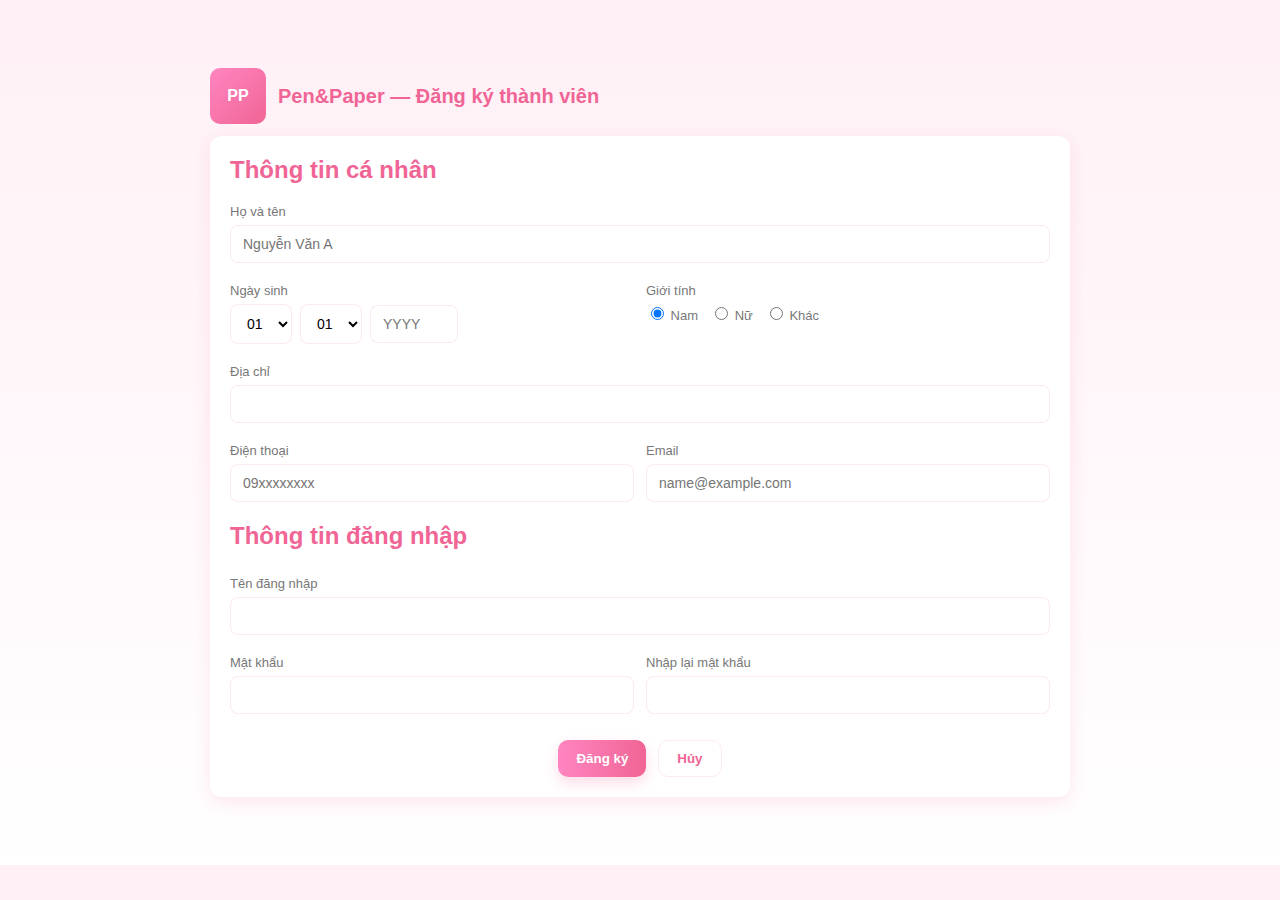
<file: Dangky.html>
<!DOCTYPE html>
<html lang="vi">
<head>
        <meta charset="UTF-8">
        <meta name="viewport" content="width=device-width, initial-scale=1.0">
        <title>Đăng ký - Pen&Paper</title>
        <style>
            :root{
                --pink-100:#fff0f6;
                --pink-200:#ffd6e8;
                --pink-300:#ff85c0;
                --pink-400:#f06595;
                --text:#3a3a3a;
                --muted:#777;
                --card-bg:#ffffff;
            }
            *{box-sizing:border-box}
            body{font-family:Segoe UI, Roboto, Arial, sans-serif;background:linear-gradient(180deg,var(--pink-100),#fff);color:var(--text);margin:0;padding:24px}
            .page-wrap{max-width:900px;margin:24px auto;padding:20px}
            .brand{display:flex;align-items:center;gap:12px;margin-bottom:12px}
            .brand .logo{width:56px;height:56px;border-radius:10px;background:linear-gradient(135deg,var(--pink-300),var(--pink-400));display:inline-flex;align-items:center;justify-content:center;color:#fff;font-weight:700}
            .brand h1{font-size:20px;margin:0;color:var(--pink-400)}

            .card{background:var(--card-bg);border-radius:12px;padding:20px;box-shadow:0 6px 18px rgba(240,64,128,0.12);}
            .form-grid{display:grid;grid-template-columns:1fr 1fr;gap:12px}
            .form-row{display:flex;flex-direction:column;margin-bottom:8px}
            label{font-size:13px;color:var(--muted);margin-bottom:6px}
            input[type=text],input[type=email],input[type=password],select{padding:10px 12px;border:1px solid #f0c; border-color:rgba(240,80,128,0.12);background:#fff;border-radius:8px;font-size:14px}
            input[type=text]:focus,input[type=email]:focus,input[type=password]:focus,select:focus{outline:2px solid rgba(240,80,128,0.18)}
            .full{grid-column:1/-1}
            .date-inline{display:flex;gap:8px;align-items:center}
            .gender{display:flex;gap:12px;align-items:center}
            .actions{display:flex;gap:12px;justify-content:center;margin-top:18px}
            .btn{padding:10px 18px;border-radius:10px;border:none;cursor:pointer;font-weight:600}
            .btn.primary{background:linear-gradient(90deg,var(--pink-300),var(--pink-400));color:#fff;box-shadow:0 6px 14px rgba(240,64,128,0.18)}
            .btn.ghost{background:transparent;border:1px solid rgba(240,80,128,0.12);color:var(--pink-400)}
            legend{font-weight:700;color:var(--pink-400);padding:0 6px}
            h2{margin-top:0;color:var(--pink-400)}
            @media (max-width:700px){.form-grid{grid-template-columns:1fr}.brand h1{font-size:18px}}
        </style>
</head>
<body>
    <div class="page-wrap">
        <div class="brand">
            <div class="logo">PP</div>
            <h1>Pen&Paper — Đăng ký thành viên</h1>
        </div>

        <div class="card">
            <form action="http://127.0.0.1:5500/b%C3%A0i%20cu%E1%BB%91i%20m%C3%B4n/stationery-store/index.html" method="get" enctype="text/plain" name="dangky">
                <h2>Thông tin cá nhân</h2>
                <fieldset style="border:0;padding:0;margin:0 0 12px 0">
                    <div class="form-grid">
                        <div class="form-row full">
                            <label for="ho_ten">Họ và tên</label>
                            <input id="ho_ten" name="ho_ten" type="text" placeholder="Nguyễn Văn A">
                        </div>

                        <div class="form-row">
                            <label for="ngay_sinh">Ngày sinh</label>
                            <div class="date-inline">
                                <select id="ngay_sinh" name="ngay_sinh">
                                    <script>
                                        for (let i = 1; i <= 31; i++) {
                                            document.write('<option value="' + String(i).padStart(2,'0') + '">' + String(i).padStart(2,'0') + '</option>');
                                        }
                                    </script>
                                </select>
                                <select id="thang_sinh" name="thang_sinh">
                                    <script>
                                        for (let i = 1; i <= 12; i++) {
                                            document.write('<option value="' + String(i).padStart(2,'0') + '">' + String(i).padStart(2,'0') + '</option>');
                                        }
                                    </script>
                                </select>
                                <input id="nam_sinh" name="nam_sinh" type="text" placeholder="YYYY" style="width:88px">
                            </div>
                        </div>

                        <div class="form-row">
                            <label>Giới tính</label>
                            <div class="gender">
                                <label><input type="radio" id="nam" name="gioi_tinh" value="Nam" checked> Nam</label>
                                <label><input type="radio" id="nu" name="gioi_tinh" value="Nu"> Nữ</label>
                                <label><input type="radio" id="khac" name="gioi_tinh" value="Khac"> Khác</label>
                            </div>
                        </div>

                        <div class="form-row full">
                            <label for="dia_chi">Địa chỉ</label>
                            <input id="dia_chi" name="dia_chi" type="text">
                        </div>

                        <div class="form-row">
                            <label for="dien_thoai">Điện thoại</label>
                            <input id="dien_thoai" name="dien_thoai" type="text" placeholder="09xxxxxxxx">
                        </div>

                        <div class="form-row">
                            <label for="email">Email</label>
                            <input id="email" name="email" type="email" required placeholder="name@example.com">
                        </div>
                    </div>
                </fieldset>

                <h2>Thông tin đăng nhập</h2>
                <fieldset style="border:0;padding:0;margin:0">
                    <div class="form-grid" style="margin-top:6px">
                        <div class="form-row full">
                            <label for="ten_dang_nhap">Tên đăng nhập</label>
                            <input id="ten_dang_nhap" name="ten_dang_nhap" type="text" required>
                        </div>
                        <div class="form-row">
                            <label for="mat_khau">Mật khẩu</label>
                            <input id="mat_khau" name="mat_khau" type="password" required>
                        </div>
                        <div class="form-row">
                            <label for="nhap_lai_mat_khau">Nhập lại mật khẩu</label>
                            <input id="nhap_lai_mat_khau" name="nhap_lai_mat_khau" type="password" required>
                        </div>
                    </div>
                </fieldset>

                <div class="actions">
                    <button type="submit" class="btn primary">Đăng ký</button>
                    <button type="reset" class="btn ghost">Hủy</button>
                </div>
            </form>
        </div>
    </div>
</body>
</html>
</file>
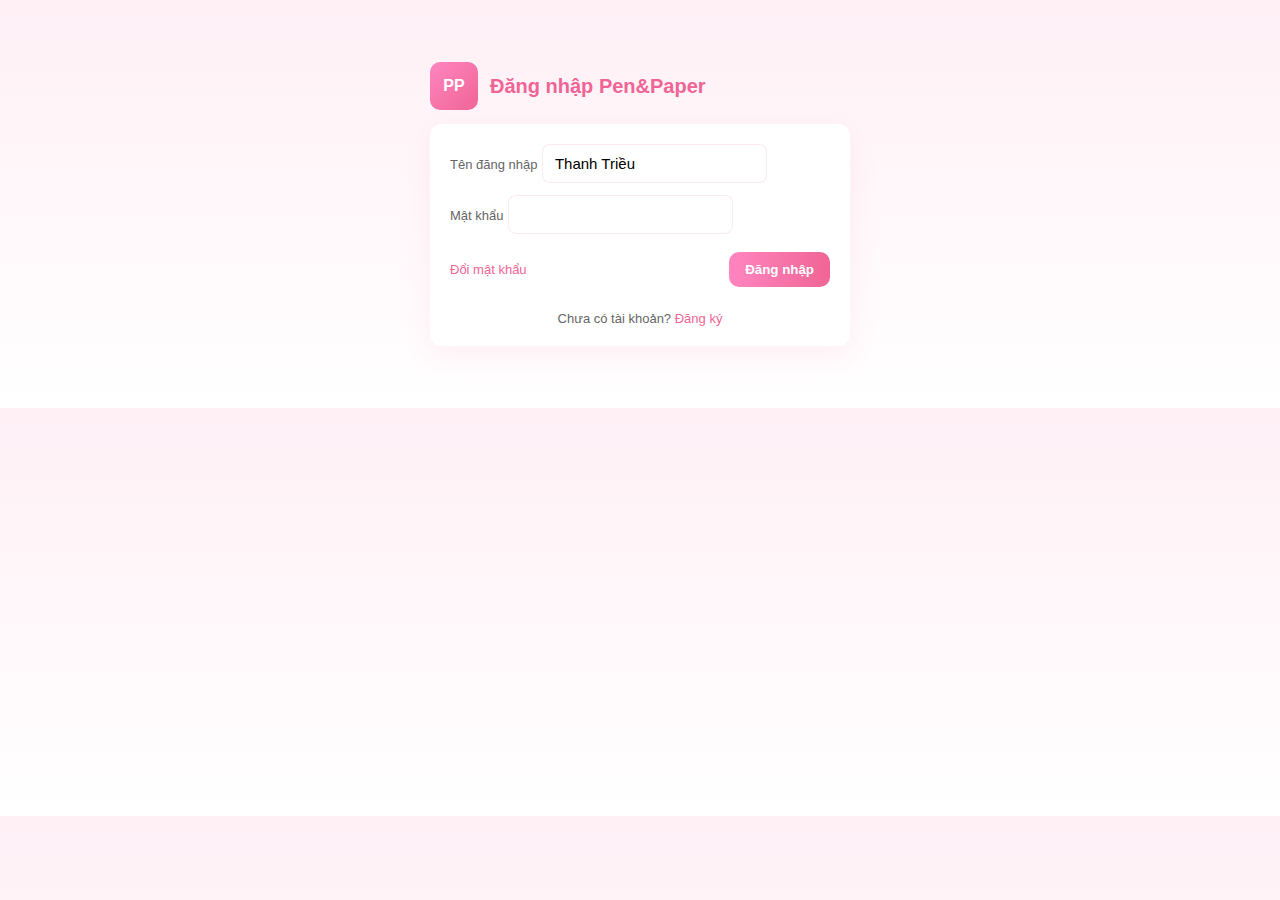
<file: Dangnhap.html>
<!DOCTYPE html>
<html lang="vi">
<head>
        <meta charset="UTF-8">
        <meta name="viewport" content="width=device-width, initial-scale=1.0">
        <title>Đăng nhập - Pen&Paper</title>
        <style>
            :root{
                --pink-100:#fff0f6;
                --pink-200:#ffd6e8;
                --pink-300:#ff85c0;
                --pink-400:#f06595;
                --text:#333;
                --muted:#666;
            }
            *{box-sizing:border-box}
            body{font-family:Segoe UI, Roboto, Arial, sans-serif;background:linear-gradient(180deg,var(--pink-100),#fff);margin:0;padding:30px;color:var(--text)}
            .wrap{max-width:420px;margin:32px auto}
            .brand{display:flex;align-items:center;gap:12px;margin-bottom:14px}
            .brand .logo{width:48px;height:48px;border-radius:10px;background:linear-gradient(135deg,var(--pink-300),var(--pink-400));display:inline-flex;align-items:center;justify-content:center;color:#fff;font-weight:700}
            .brand h1{font-size:20px;margin:0;color:var(--pink-400)}
            .card{background:#fff;border-radius:12px;padding:20px;box-shadow:0 10px 30px rgba(240,80,128,0.08)}
            form{display:flex;flex-direction:column;gap:12px}
            label{font-size:13px;color:var(--muted)}
            input[type=text],input[type=password]{padding:10px 12px;border-radius:8px;border:1px solid rgba(240,80,128,0.12);font-size:15px}
            input[type=text]:focus,input[type=password]:focus{outline:2px solid rgba(240,80,128,0.18)}
            .actions{display:flex;justify-content:space-between;align-items:center;margin-top:6px}
            .btn{padding:10px 16px;border-radius:10px;border:none;cursor:pointer;font-weight:600}
            .btn.primary{background:linear-gradient(90deg,var(--pink-300),var(--pink-400));color:#fff}
            .forgot{color:var(--pink-400);text-decoration:none;font-size:13px}
            .note{font-size:13px;color:var(--muted);text-align:center;margin-top:12px}
            @media (max-width:480px){.wrap{padding:0 12px}}
        </style>
</head>
<body>
    <div class="wrap">
        <div class="brand">
            <div class="logo">PP</div>
            <h1>Đăng nhập Pen&Paper</h1>
        </div>

        <div class="card">
            <form action="http://127.0.0.1:5500/b%C3%A0i%20cu%E1%BB%91i%20m%C3%B4n/stationery-store/index.html" method="get">
                <div>
                    <label for="username">Tên đăng nhập</label>
                    <input id="username" name="username" type="text" value="Thanh Triều" required>
                </div>

                <div>
                    <label for="password">Mật khẩu</label>
                    <input id="password" name="password" type="password" value="" required>
                </div>

                <div class="actions">
                    <a class="forgot" href="Doimatkhau.html">Đổi mật khẩu</a>
                    <button type="submit" class="btn primary">Đăng nhập</button>
                </div>

                <div class="note">Chưa có tài khoản? <a href="Dangky.html" style="color:var(--pink-400);text-decoration:none">Đăng ký</a></div>
            </form>
        </div>
    </div>
</body>
</html>
</file>
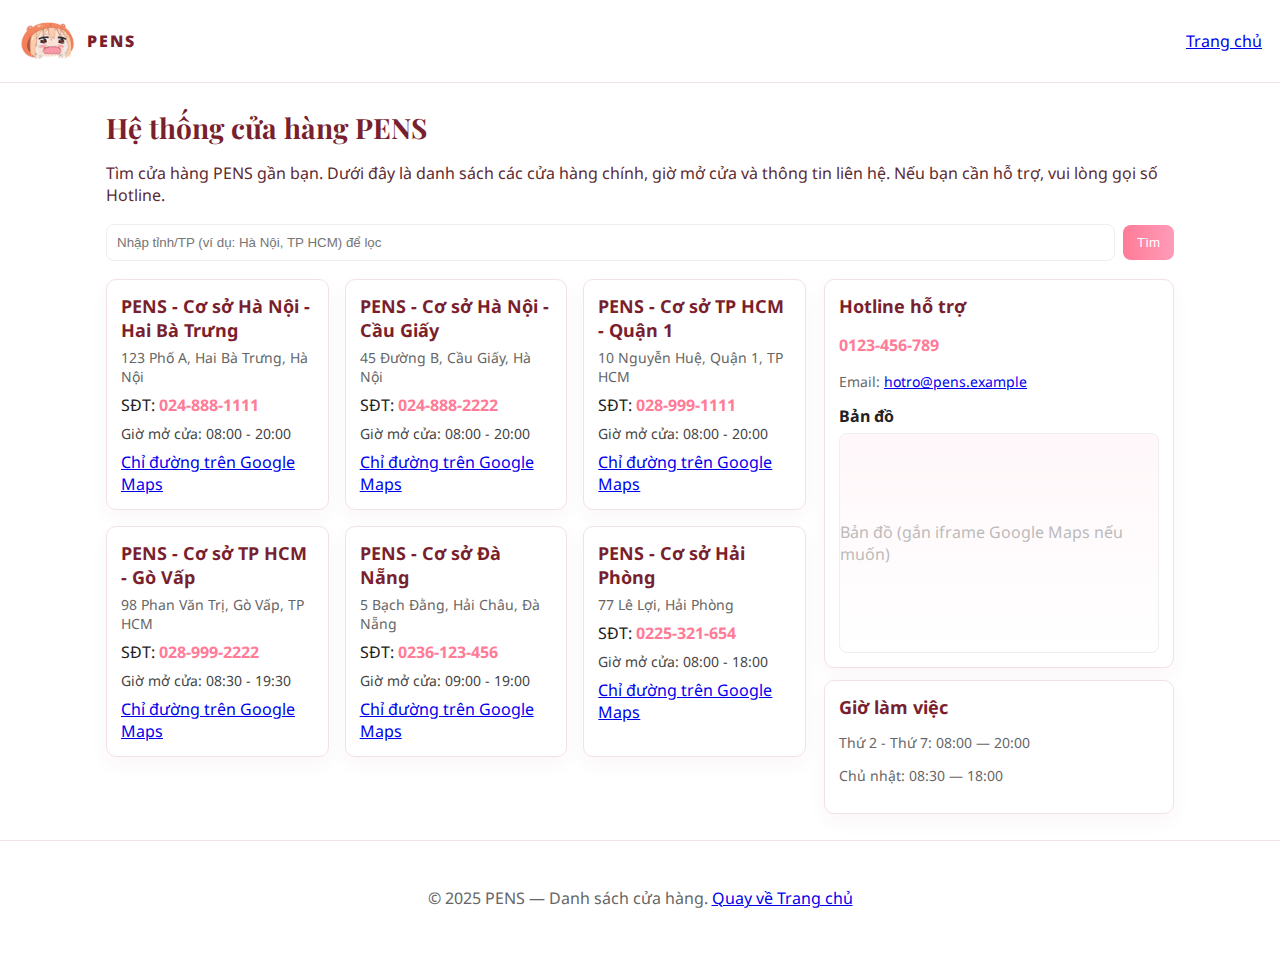
<file: HeThongCuaHang.html>
<!DOCTYPE html>
<html lang="vi">
<head>
  <meta charset="utf-8">
  <meta name="viewport" content="width=device-width,initial-scale=1">
  <title>HỆ THỐNG CỬA HÀNG — PENS</title>
  <!-- Fonts: Noto Sans for body, Playfair Display for headings -->
  <link href="https://fonts.googleapis.com/css2?family=Noto+Sans:wght@300;400;700;900&display=swap&subset=vietnamese" rel="stylesheet">
  <link href="https://fonts.googleapis.com/css2?family=Playfair+Display:wght@600;700&display=swap" rel="stylesheet">
  <style>
    :root{--accent:#7a1f2e;--accent-2:#ff7b97;--bg:#fff;--card:#fff;--muted:#6b2a3a}
    *{box-sizing:border-box}
    body{font-family:'Noto Sans',Segoe UI,Tahoma,Arial,sans-serif;margin:0;background:var(--bg);color:#222;-webkit-font-smoothing:antialiased}
    header{display:flex;align-items:center;justify-content:space-between;padding:18px;border-bottom:1px solid #f0e4e7}
    .logo{display:flex;align-items:center;gap:10px}
    .logo img{height:46px}
    .logo .logo-text{font-weight:900;color:var(--accent);letter-spacing:2px}
    .wrap{max-width:1100px;margin:26px auto;padding:0 16px}
    h1{font-family:'Playfair Display',Georgia,serif;color:var(--accent);margin:0 0 8px;font-size:28px}
    .intro{color:#5c2a33;margin-bottom:18px}
    .controls{display:flex;gap:8px;align-items:center;margin-bottom:18px}
    .controls input{flex:1;padding:10px;border-radius:8px;border:1px solid #eee}
    .controls button{padding:10px 14px;border-radius:8px;border:0;background:linear-gradient(90deg,var(--accent-2),#ff9bb9);color:#fff;cursor:pointer}
    .grid{display:grid;grid-template-columns:repeat(3,1fr);gap:16px}
    .card{background:var(--card);border-radius:10px;padding:14px;border:1px solid #f2e1e6;box-shadow:0 8px 20px rgba(124,16,57,0.04)}
    .card h3{margin:0 0 6px;font-size:18px;color:var(--accent)}
    .muted{color:#666;font-size:14px}
    .phone{font-weight:700;color:var(--accent-2)}
    .hours{margin-top:8px;font-size:14px;color:#444}
    .map{height:220px;border-radius:8px;border:1px solid #eee;background:linear-gradient(180deg,#fff7f9,#fff);display:flex;align-items:center;justify-content:center;color:#bbb}
    footer{padding:20px 0;text-align:center;color:#666;border-top:1px solid #f0e4e7;margin-top:24px}
    @media (max-width:980px){.grid{grid-template-columns:repeat(2,1fr)}}
    @media (max-width:620px){.grid{grid-template-columns:1fr}.controls{flex-direction:column;align-items:stretch}.controls button{width:100%}}
  </style>
</head>
<body>
  <header>
    <div class="logo">
      <img src="umaru.png" alt="PENS logo">
      <div class="logo-text">PENS</div>
    </div>
    <nav>
      <a href="index.html">Trang chủ</a>
    </nav>
  </header>

  <main class="wrap">
    <h1>Hệ thống cửa hàng PENS</h1>
    <p class="intro">Tìm cửa hàng PENS gần bạn. Dưới đây là danh sách các cửa hàng chính, giờ mở cửa và thông tin liên hệ. Nếu bạn cần hỗ trợ, vui lòng gọi số Hotline.</p>

    <div class="controls">
      <input id="cityInput" placeholder="Nhập tỉnh/TP (ví dụ: Hà Nội, TP HCM) để lọc" />
      <button id="filterBtn">Tìm</button>
    </div>

    <div style="display:grid;grid-template-columns:2fr 1fr;gap:18px">
      <section style="min-height:320px">
        <div id="storeGrid" class="grid">
          <!-- store cards injected by script -->
        </div>
      </section>

      <aside>
        <div class="card">
          <h3>Hotline hỗ trợ</h3>
          <p class="phone">0123-456-789</p>
          <p class="muted">Email: <a href="mailto:hotro@pens.example">hotro@pens.example</a></p>
          <div style="margin-top:12px">
            <h4 style="margin:0 0 6px">Bản đồ</h4>
            <div class="map">Bản đồ (gắn iframe Google Maps nếu muốn)</div>
          </div>
        </div>

        <div class="card" style="margin-top:12px">
          <h3>Giờ làm việc</h3>
          <p class="muted">Thứ 2 - Thứ 7: 08:00 — 20:00</p>
          <p class="muted">Chủ nhật: 08:30 — 18:00</p>
        </div>
      </aside>
    </div>
  </main>

  <footer>
    <div class="wrap">
      <p>© 2025 PENS — Danh sách cửa hàng. <a href="index.html">Quay về Trang chủ</a></p>
    </div>
  </footer>

  <script>
    // sample store data (you can expand or load from a JSON file/server)
    const stores = [
      {id:1, name:'PENS - Cơ sở Hà Nội - Hai Bà Trưng', city:'Hà Nội', address:'123 Phố A, Hai Bà Trưng, Hà Nội', phone:'024-888-1111', hours:'08:00 - 20:00'},
      {id:2, name:'PENS - Cơ sở Hà Nội - Cầu Giấy', city:'Hà Nội', address:'45 Đường B, Cầu Giấy, Hà Nội', phone:'024-888-2222', hours:'08:00 - 20:00'},
      {id:3, name:'PENS - Cơ sở TP HCM - Quận 1', city:'TP HCM', address:'10 Nguyễn Huệ, Quận 1, TP HCM', phone:'028-999-1111', hours:'08:00 - 20:00'},
      {id:4, name:'PENS - Cơ sở TP HCM - Gò Vấp', city:'TP HCM', address:'98 Phan Văn Trị, Gò Vấp, TP HCM', phone:'028-999-2222', hours:'08:30 - 19:30'},
      {id:5, name:'PENS - Cơ sở Đà Nẵng', city:'Đà Nẵng', address:'5 Bạch Đằng, Hải Châu, Đà Nẵng', phone:'0236-123-456', hours:'09:00 - 19:00'},
      {id:6, name:'PENS - Cơ sở Hải Phòng', city:'Hải Phòng', address:'77 Lê Lợi, Hải Phòng', phone:'0225-321-654', hours:'08:00 - 18:00'}
    ]

    const storeGrid = document.getElementById('storeGrid')
    const cityInput = document.getElementById('cityInput')
    const filterBtn = document.getElementById('filterBtn')

    function renderStores(list){
      storeGrid.innerHTML = ''
      if(!list.length){
        storeGrid.innerHTML = '<div style="grid-column:1/-1;padding:18px;color:#666">Không tìm thấy cửa hàng theo tiêu chí. Bỏ trống ô tìm kiếm để xem tất cả.</div>'
        return
      }
      list.forEach(s => {
        const card = document.createElement('div')
        card.className = 'card'
        card.innerHTML = `
          <h3>${s.name}</h3>
          <div class="muted">${s.address}</div>
          <div style="margin-top:8px">SĐT: <span class="phone">${s.phone}</span></div>
          <div class="hours">Giờ mở cửa: ${s.hours}</div>
          <div style="margin-top:8px"><a href="https://www.google.com/maps/search/${encodeURIComponent(s.address)}" target="_blank">Chỉ đường trên Google Maps</a></div>
        `
        storeGrid.appendChild(card)
      })
    }

    filterBtn.addEventListener('click', ()=>{
      const q = cityInput.value.trim().toLowerCase()
      if(!q){ renderStores(stores); return }
      const filtered = stores.filter(s => s.city.toLowerCase().includes(q) || s.address.toLowerCase().includes(q))
      renderStores(filtered)
    })

    // init with all stores
    renderStores(stores)
  </script>
</body>

</html>
</file>
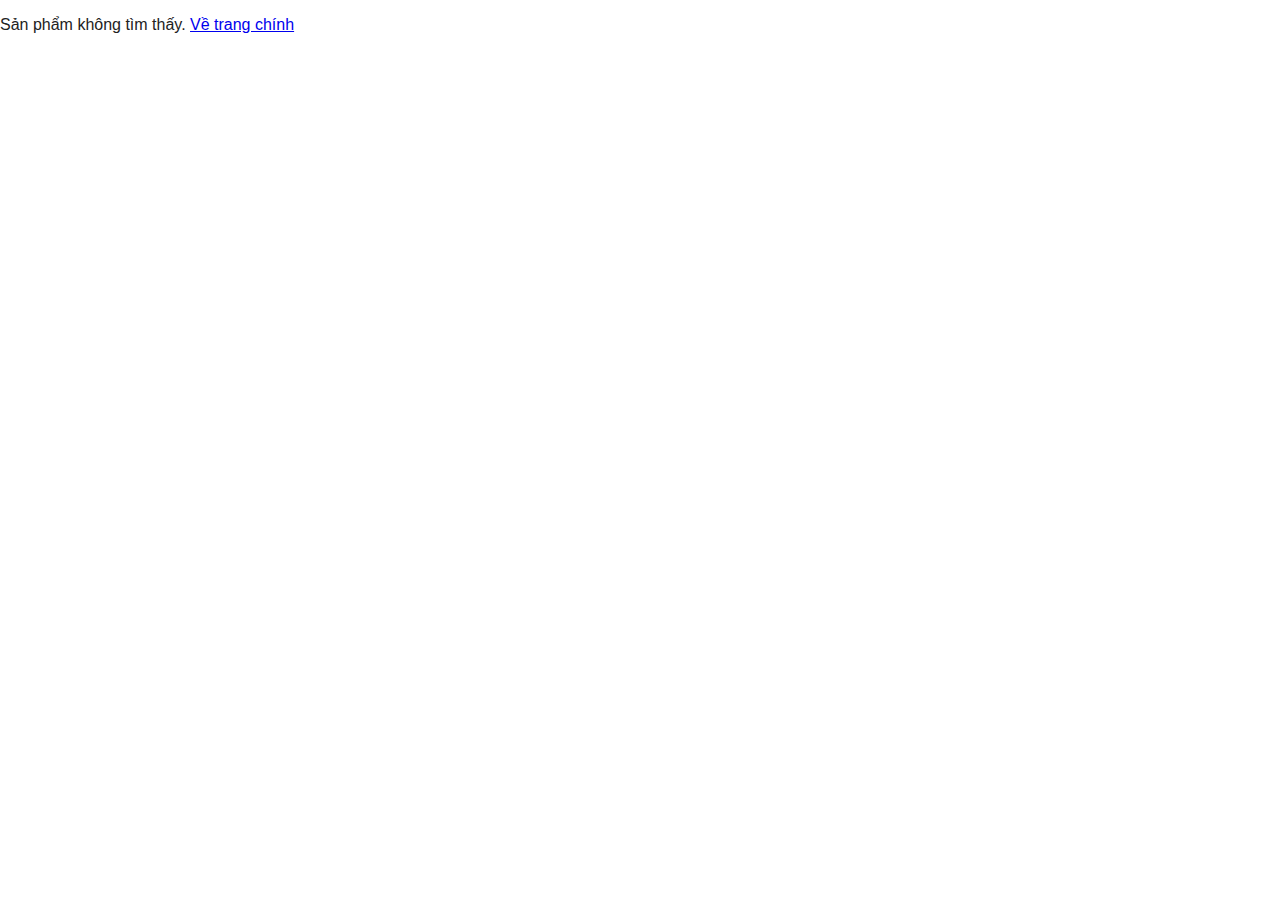
<file: product.html>
<!DOCTYPE html>
<html lang="vi">
<head>
  <meta charset="utf-8" />
  <meta name="viewport" content="width=device-width,initial-scale=1" />
  <title>Chi tiết sản phẩm</title>
  <link rel="stylesheet" href="styles.css">
</head>
<body>
  <div class="page-detail">
    <a href="index.html">← Về trang chính</a>
    <div class="product-detail">
      <div class="pd-image"><img id="pdImg" src="" alt=""></div>
      <div class="pd-info">
        <h1 id="pdTitle"></h1>
        <div id="pdPrice" class="price"></div>
        <p id="pdDesc"></p>
        <div style="margin-top:16px"><button id="pdAdd" class="btn primary">Thêm vào giỏ</button></div>
      </div>
    </div>
  </div>
  <script src="data.js"></script>
  <script src="product-page.js"></script>
</body>
</html>
</file>
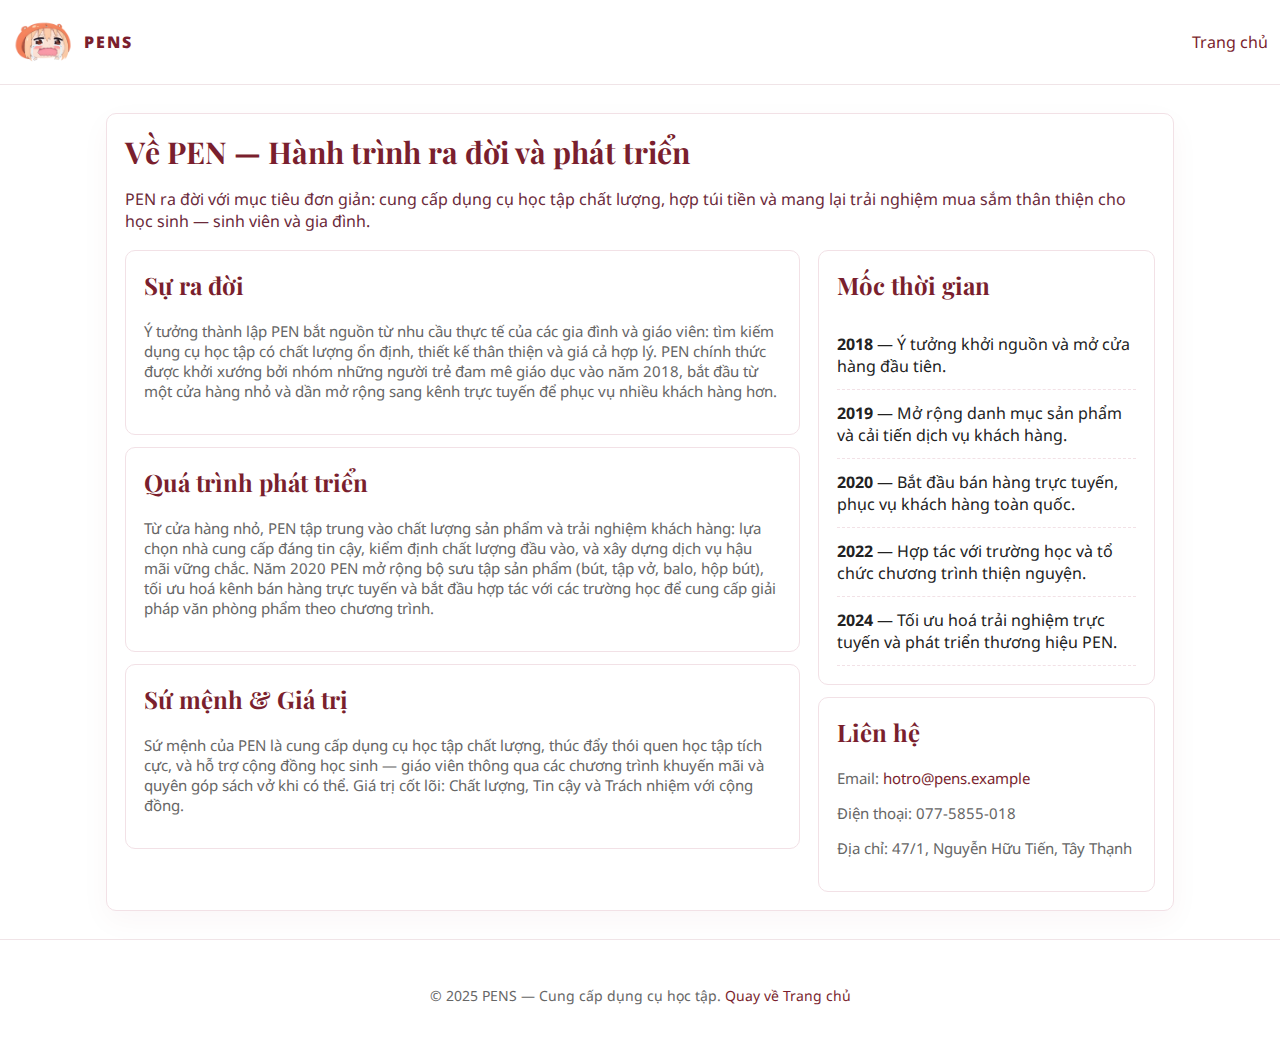
<file: VePen.html>
<!DOCTYPE html>
<html lang="vi">
<head>
  <meta charset="utf-8">
  <meta name="viewport" content="width=device-width,initial-scale=1">
  <title>Về PEN — Sự ra đời & Phát triển</title>
  <!-- Fonts: Noto Sans for body (Vietnamese), Playfair Display for headings -->
  <link href="https://fonts.googleapis.com/css2?family=Noto+Sans:wght@300;400;700;900&display=swap&subset=vietnamese" rel="stylesheet">
  <link href="https://fonts.googleapis.com/css2?family=Playfair+Display:wght@600;700;900&display=swap" rel="stylesheet">
  <style>
    :root{--accent:#7a1f2e;--accent-2:#ff7b97;--muted:#f7eef0;--max-width:1100px}
    *{box-sizing:border-box}
    body{font-family:'Noto Sans','Segoe UI',Tahoma,Arial,sans-serif;margin:0;color:#222;background:#fff;-webkit-font-smoothing:antialiased}
    a{color:var(--accent);text-decoration:none}
    header{border-bottom:1px solid #f0e4e7;padding:18px 12px;display:flex;align-items:center;justify-content:space-between}
    .logo{display:flex;align-items:center;gap:10px}
    .logo img{height:48px}
    .logo .logo-text{font-weight:900;color:var(--accent);letter-spacing:2px}
    .wrap{max-width:var(--max-width);margin:28px auto;padding:0 16px}
    .hero{background:linear-gradient(180deg,#fff4f7,#fff);padding:28px;border-radius:12px;border:1px solid rgba(240,140,170,0.12);box-shadow:0 10px 30px rgba(124,16,57,0.04)}
    h1{font-family:'Playfair Display',Georgia,serif;color:var(--accent);margin:0 0 8px;font-size:30px}
    .lead{color:#6b2a3a;margin-bottom:14px}
    .grid{display:grid;grid-template-columns:2fr 1fr;gap:18px;margin-top:18px}
    .card{background:#fff;border-radius:10px;padding:18px;border:1px solid #f2e1e6}
    h2{font-family:'Playfair Display',Georgia,serif;color:var(--accent);margin-top:0}
    .timeline{list-style:none;padding:0;margin:0}
    .timeline li{padding:12px 0;border-bottom:1px dashed #f2e1e6}
    .muted{color:#666;font-size:15px}
    footer{padding:18px 12px;text-align:center;color:#666;font-size:14px;border-top:1px solid #f0e4e7;margin-top:28px}
    @media (max-width:900px){.grid{grid-template-columns:1fr}}
  </style>
</head>
<body>
  <header>
    <div class="logo">
      <img src="umaru.png" alt="PEN logo">
      <div class="logo-text">PENS</div>
    </div>
    <nav aria-label="site">
      <a href="index.html">Trang chủ</a>
    </nav>
  </header>

  <main class="wrap">
    <section class="hero card">
      <h1>Về PEN — Hành trình ra đời và phát triển</h1>
      <p class="lead">PEN ra đời với mục tiêu đơn giản: cung cấp dụng cụ học tập chất lượng, hợp túi tiền và mang lại trải nghiệm mua sắm thân thiện cho học sinh — sinh viên và gia đình.</p>
      <div class="grid">
        <div>
          <article class="card">
            <h2>Sự ra đời</h2>
            <p class="muted">Ý tưởng thành lập PEN bắt nguồn từ nhu cầu thực tế của các gia đình và giáo viên: tìm kiếm dụng cụ học tập có chất lượng ổn định, thiết kế thân thiện và giá cả hợp lý. PEN chính thức được khởi xướng bởi nhóm những người trẻ đam mê giáo dục vào năm 2018, bắt đầu từ một cửa hàng nhỏ và dần mở rộng sang kênh trực tuyến để phục vụ nhiều khách hàng hơn.</p>
          </article>

          <article class="card" style="margin-top:12px">
            <h2>Quá trình phát triển</h2>
            <p class="muted">Từ cửa hàng nhỏ, PEN tập trung vào chất lượng sản phẩm và trải nghiệm khách hàng: lựa chọn nhà cung cấp đáng tin cậy, kiểm định chất lượng đầu vào, và xây dựng dịch vụ hậu mãi vững chắc. Năm 2020 PEN mở rộng bộ sưu tập sản phẩm (bút, tập vở, balo, hộp bút), tối ưu hoá kênh bán hàng trực tuyến và bắt đầu hợp tác với các trường học để cung cấp giải pháp văn phòng phẩm theo chương trình.</p>
          </article>

          <article class="card" style="margin-top:12px">
            <h2>Sứ mệnh & Giá trị</h2>
            <p class="muted">Sứ mệnh của PEN là cung cấp dụng cụ học tập chất lượng, thúc đẩy thói quen học tập tích cực, và hỗ trợ cộng đồng học sinh — giáo viên thông qua các chương trình khuyến mãi và quyên góp sách vở khi có thể. Giá trị cốt lõi: Chất lượng, Tin cậy và Trách nhiệm với cộng đồng.</p>
          </article>
        </div>

        <aside>
          <div class="card">
            <h2>Mốc thời gian</h2>
            <ul class="timeline">
              <li><strong>2018</strong> — Ý tưởng khởi nguồn và mở cửa hàng đầu tiên.</li>
              <li><strong>2019</strong> — Mở rộng danh mục sản phẩm và cải tiến dịch vụ khách hàng.</li>
              <li><strong>2020</strong> — Bắt đầu bán hàng trực tuyến, phục vụ khách hàng toàn quốc.</li>
              <li><strong>2022</strong> — Hợp tác với trường học và tổ chức chương trình thiện nguyện.</li>
              <li><strong>2024</strong> — Tối ưu hoá trải nghiệm trực tuyến và phát triển thương hiệu PEN.</li>
            </ul>
          </div>

          <div class="card" style="margin-top:12px">
            <h2>Liên hệ</h2>
            <p class="muted">Email: <a href="mailto:hotro@pens.example">hotro@pens.example</a></p>
            <p class="muted">Điện thoại: 077-5855-018</p>
            <p class="muted">Địa chỉ: 47/1, Nguyễn Hữu Tiến, Tây Thạnh</p>
          </div>
        </aside>
      </div>
    </section>
  </main>

  <footer>
    <div class="wrap">
      <p>© 2025 PENS — Cung cấp dụng cụ học tập. <a href="index.html">Quay về Trang chủ</a></p>
    </div>
  </footer>
</body>

</html>
</file>
<file: styles.css>
/* Basic reset and theme */
*{box-sizing:border-box}
body{font-family: 'Segoe UI', Tahoma, Geneva, Verdana, sans-serif;margin:0;color:#222;background:#fff}
.topbar{background:#ffdfe6;color:#7a1f2e;padding:8px 12px;font-weight:700;text-align:right}
.header-main{display:flex;align-items:center;gap:16px;padding:18px 12px;border-bottom:1px solid #f0e4e7}
.header-main .logo img{display:block;height:48px}
.search-form{flex:1;max-width:820px;margin:0 12px;position:relative}
.search-form input{width:100%;padding:12px 64px 12px 18px;height:46px;border-radius:10px;border:1px solid rgba(255,150,170,0.45);background:linear-gradient(180deg,#fff,#fff);font-size:15px;color:#333}
.search-form input::placeholder{color:#caa;opacity:1}
.search-btn{position:absolute;right:6px;top:50%;transform:translateY(-50%);width:48px;height:36px;border-radius:8px;border:0;background:linear-gradient(90deg,#ff9bb9,#ff7b97);cursor:pointer;color:#fff;display:inline-flex;align-items:center;justify-content:center;font-size:18px}
.header-actions{display:flex;align-items:center;gap:12px;min-width:120px;justify-content:flex-end}
.cart-btn{background:transparent;border:0;font-size:18px;cursor:pointer}
.cart-btn #cartCount{background:#ff6f8a;color:#fff;border-radius:50%;padding:2px 6px;margin-left:6px;font-weight:700}
.auth-inline{display:flex;align-items:center;gap:8px;font-weight:700;color:#222}
.auth-inline a{color:#222;text-decoration:none}
.auth-inline a:hover{color:#ff5f86}
.categories{display:flex;gap:14px;padding:14px 12px;background:#ffd0da;margin:12px;border-radius:8px;justify-content:center}
.categories a{color:#7a1f2e;text-decoration:none;font-weight:700;padding:8px 14px;border-radius:6px}
.categories a:hover{background:#ffbfcf;box-shadow:0 6px 14px rgba(124,16,57,0.08);transform:translateY(-2px)}

/* search focus */
.search-form input:focus{box-shadow:0 6px 20px rgba(255,105,140,0.12);border-color:#ff8aa3}

.btn{transition:all .14s ease}
.btn.primary:hover{transform:translateY(-3px);box-shadow:0 10px 22px rgba(255,123,151,0.18)}
.btn.secondary:hover{background:#f3f3f3}

/* subtle header shadow */
.header-main{box-shadow:0 6px 20px rgba(124,16,57,0.04)}

/* page layout */
.container{display:flex;gap:18px;max-width:1200px;margin:18px auto;padding:0 12px}
.filters{width:240px;background:linear-gradient(180deg,#fff5f8,#fff0f4);padding:16px;border-radius:12px;border:1px solid rgba(240,140,170,0.18);box-shadow:0 8px 24px rgba(240,80,128,0.06)}
/* filters heading */
.filters h3{margin:4px 0 12px 6px;color:#d43f6b;font-size:20px}
.filters ul{list-style:none;padding:0;margin:0}
.filters li{margin:10px 0;display:flex;align-items:center}
.filter-btn{appearance:none;background:transparent;border:1px solid rgba(240,80,128,0.16);padding:8px 10px;border-radius:8px;color:#7a1f2e;cursor:pointer;font-weight:700}
.filter-btn:hover{background:rgba(255,123,151,0.06);border-color:rgba(240,80,128,0.28);transform:translateY(-2px)}
.filter-btn.active{background:linear-gradient(90deg,#ff9bb9,#ff7b97);color:#fff;border-color:transparent;box-shadow:0 8px 20px rgba(255,100,140,0.12);transform:none}
.products{flex:1}
.grid{display:grid;grid-template-columns:repeat(4,1fr);gap:18px}
.card{background:#fff;border:1px solid #eee;padding:12px;border-radius:8px;display:flex;flex-direction:column;align-items:center}
.prod-img{width:100%;height:160px;object-fit:cover;border-radius:8px;border:1px solid #f1dee3}
.card{box-shadow:0 6px 18px rgba(124,16,57,0.06);transition:transform .18s ease,box-shadow .18s ease}
.card:hover{transform:translateY(-6px);box-shadow:0 18px 40px rgba(124,16,57,0.12)}
.thumb{width:100%;height:140px;border-radius:6px;background:linear-gradient(135deg,#ffe9ee,#ffdbe4);display:flex;align-items:center;justify-content:center;font-weight:700;color:#7a1f2e}
.title{font-weight:700;margin:10px 0 6px}
.price{color:#c40000;font-weight:800;margin-bottom:8px}
.btn{padding:8px 12px;border-radius:6px;border:0;cursor:pointer}
.btn.secondary{background:#f0f0f0}
.btn.primary{background:#ff7b97;color:#fff}

/* cart modal */
.cart-modal{position:fixed;inset:0;background:rgba(0,0,0,0.35);display:none;align-items:center;justify-content:center}
.cart-panel{background:#fff;padding:18px;border-radius:8px;min-width:320px;max-width:420px;position:relative}
.cart-list{list-style:none;padding:0;margin:0;max-height:300px;overflow:auto}
.cart-list li{display:flex;gap:8px;padding:8px 0;border-bottom:1px dashed #eee}
.cart-footer{display:flex;justify-content:space-between;align-items:center;margin-top:12px}
.close{position:absolute;right:8px;top:8px;border:0;background:transparent;font-size:18px;cursor:pointer}

/* quickview */
.quickview{position:fixed;inset:0;background:rgba(0,0,0,0.35);display:none;align-items:center;justify-content:center;z-index:80}
.quickview-panel{background:#fff;border-radius:8px;padding:18px;display:flex;gap:18px;max-width:900px;width:90%;align-items:flex-start}
.quickview-panel .q-image img{width:320px;height:320px;object-fit:cover;border-radius:8px;border:1px solid #f1dee3}
.quickview-panel .q-info{flex:1}

/* product detail page */
.product-detail{max-width:1000px;margin:20px auto;padding:12px;display:flex;gap:20px}
.pd-image img{width:420px;height:420px;object-fit:cover;border-radius:8px}


/* responsive */
@media (max-width:1000px){.grid{grid-template-columns:repeat(3,1fr)}.filters{display:none}}
@media (max-width:700px){.grid{grid-template-columns:repeat(2,1fr)}.categories{overflow:auto;gap:8px;padding:10px}}
@media (max-width:420px){.grid{grid-template-columns:repeat(1,1fr)}.search-form{max-width:100%}}
</file>
